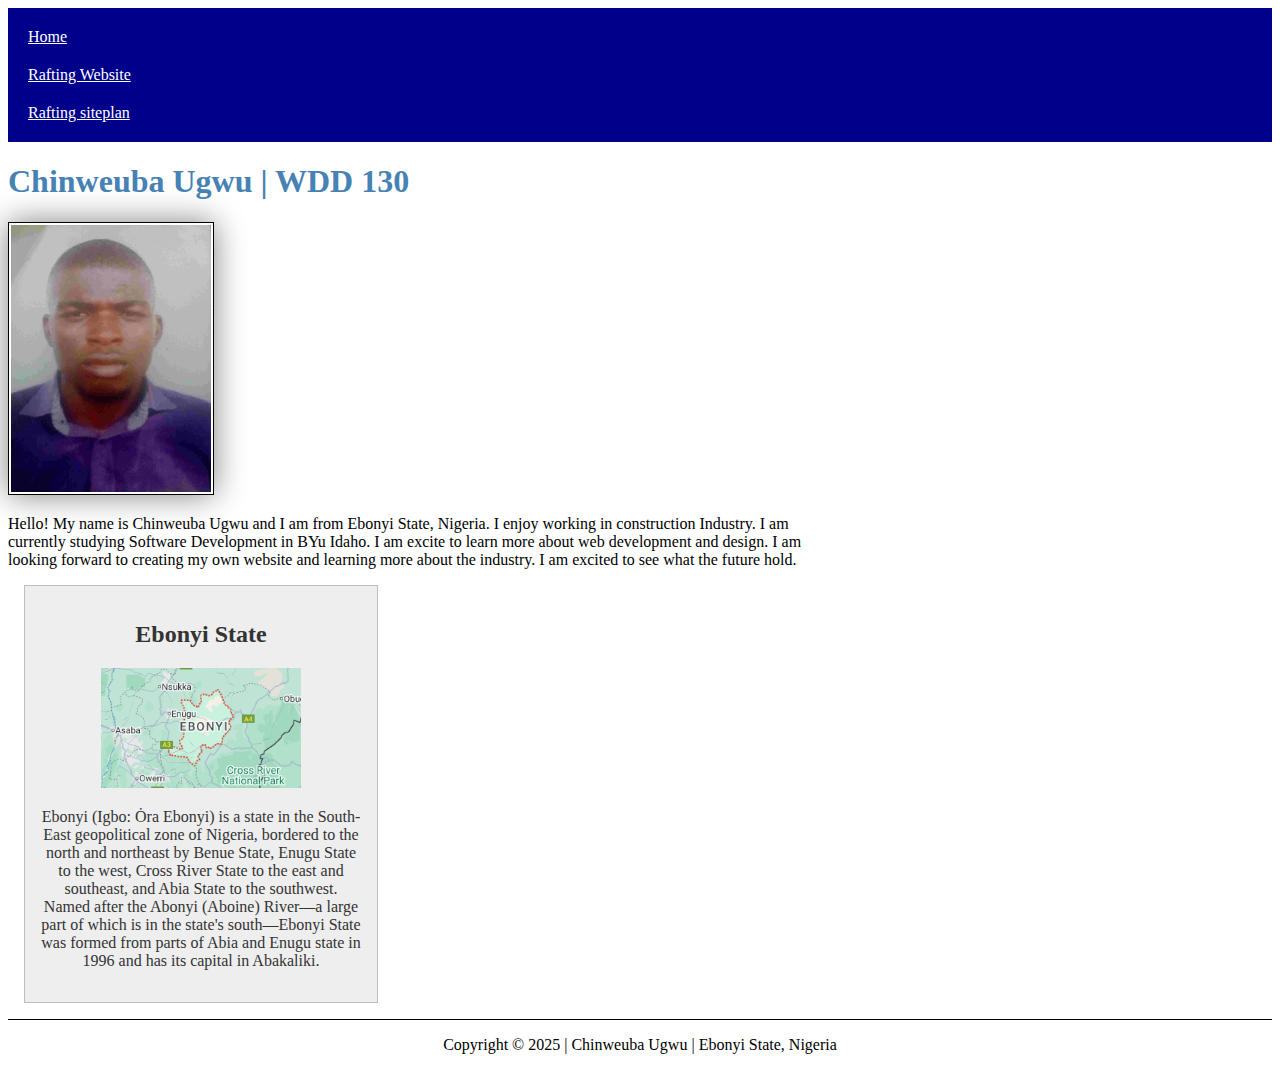
<file: index.html>
<!DOCTYPE html>
<html lang="en-us">
    <head>
        <meta charset="utf-8">
        <meta name="viewport" content="width=device-width,initial-scale=1.0">
        <title>Chinweuba Ugwu | WDD 130</title>
        <meta name="description" content="Chinweuba Ugwu's BYU-Idaho WDD course home page">
        <meta name="author" content="Chinweuba Ugwu">

        <link rel="stylesheet" href="styles.css">
    </head>
    <body>
        <header>
            <nav>
                <a href="#">Home</a>
                <a href="wwr">Rafting Website</a>
                <a href="wwr/site-plan-refting.html">Rafting siteplan</a>
            </nav>
        </header>
        <main>
            <h1>Chinweuba Ugwu | WDD 130</h1>
            <img src="images/chinweubaugwu.jpg" alt="Hellow My name is Chinweuba Ugwu" width="200">
            <p>Hello! My name is Chinweuba Ugwu and I am from Ebonyi State, Nigeria. I enjoy working in construction Industry. I am currently studying Software Development in BYu Idaho. I am excite to learn more about web development and design. I am looking forward to creating my own website and learning more about the industry. I am excited to see what the future hold.</p>
        </main>
        <aside>
            <h2>Ebonyi State</h2>
            <img src="images/ebonyistate.png" alt="Ebonyi State landscape">
            <p>Ebonyi (Igbo: Ȯra Ebonyi) is a state in the South-East geopolitical zone of Nigeria, bordered to the north and northeast by Benue State, Enugu State to the west, Cross River State to the east and southeast, and Abia State to the southwest. Named after the Abonyi (Aboine) River—a large part of which is in the state's south—Ebonyi State was formed from parts of Abia and Enugu state in 1996 and has its capital in Abakaliki.</p>
        </aside>
        <footer>
            <p>Copyright © 2025 | Chinweuba Ugwu | Ebonyi State, Nigeria</p>
        </footer>
    </body>
</html>
</file>
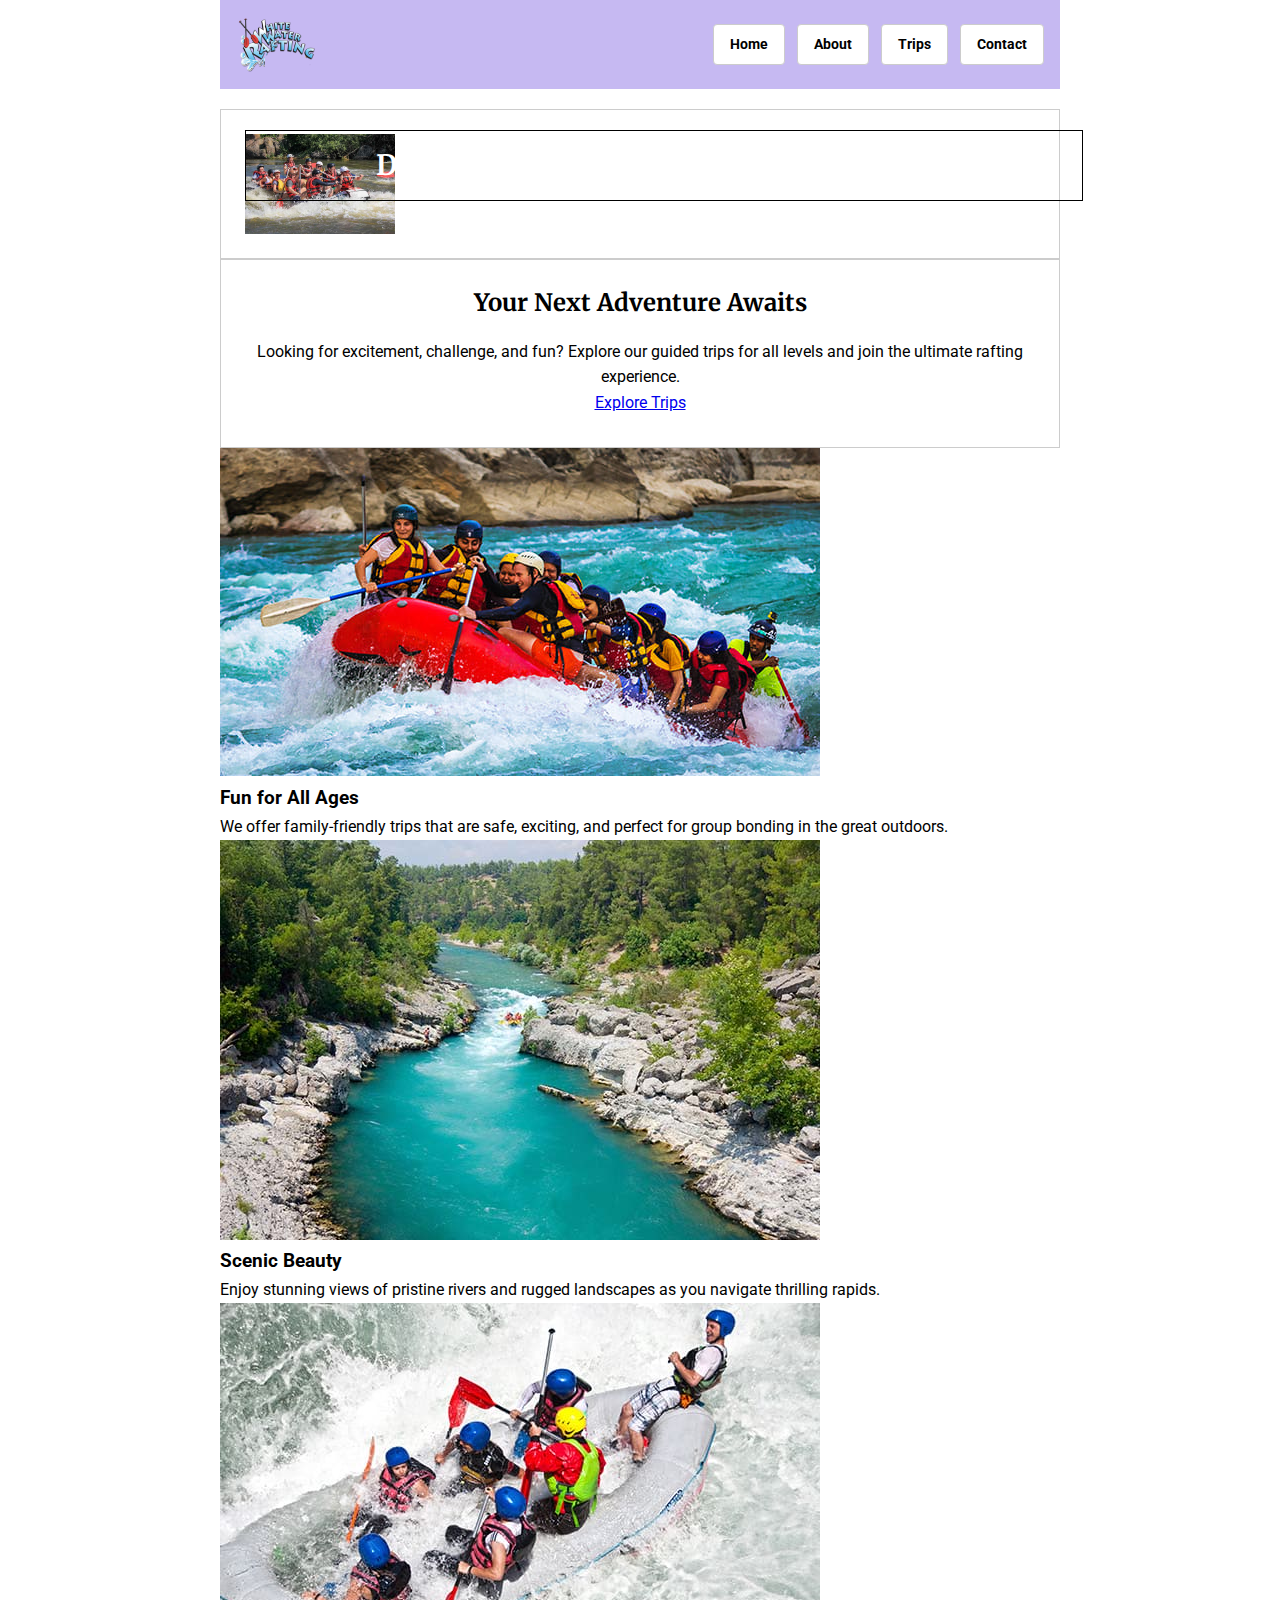
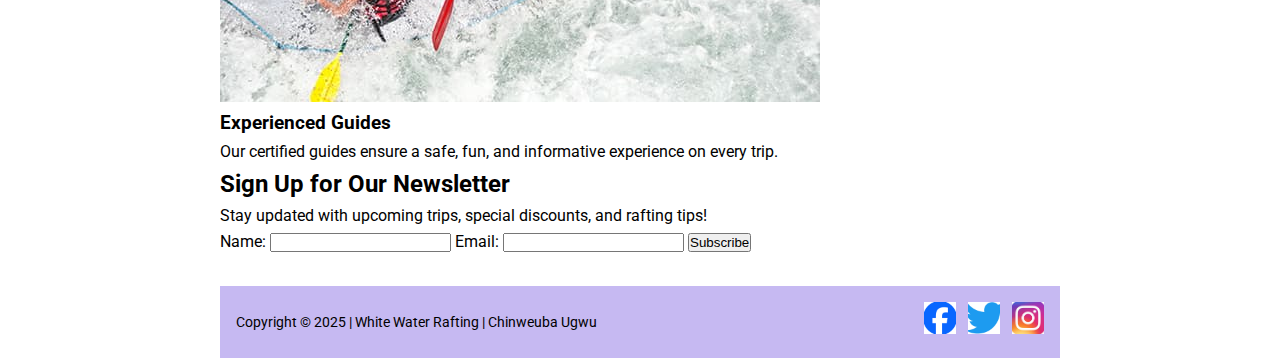
<file: wwr/index.html>
<!DOCTYPE html>
<html lang="en-us">
    <head>
        <meta charset="utf-8">
        <meta name="viewport" content="width=device-width,initial-scale=1.0">
        <title>Home | White Water Rafting Oars</title>
        <meta name="description" content="To create an immersive and user-friendly online platform that showcases the thrill of whitewater rafting, while providing a seamless experience for customers to plan and book their adventures. The mainmessage is that rafting is a fun activity and to come and experience it for yourself and bring your family">
        <meta name="author" content="Chinweuba Ugwu">

        <link rel="preconnect" href="https://fonts.googleapis.com">
        <link rel="preconnect" href="https://fonts.gstatic.com" crossorigin>
        <link href="https://fonts.googleapis.com/css2?family=Merriweather:wght@400;700;900&family=Roboto:wght@400;700&display=swap" rel="stylesheet">
        
        <link rel="stylesheet" href="styles/rafting.css">
    </head>
    <body>
        <header>
            <img src="images/wwrlogo.png" alt="White Water Rafting logos">
            <nav>
                <a href="index.html">Home</a>
                <a href="about.html">About</a>
                <a href="trips.html">Trips</a>
                <a href="contact.html">Contact</a> 
            </nav> 
        </header>
        
        <main>
            <section class="hero">
                <img src="images/hero-home.jpg" alt="Rafting Adventure" class="hero-img" />
                <h1 class="hero-heading">Discover the Thrill of White Water Rafting!</h1>
            </section>

            <section class="cta">
                <h2>Your Next Adventure Awaits</h2>
                <p>Looking for excitement, challenge, and fun? Explore our guided trips for all levels and join the ultimate rafting experience.</p>
                <a href="trips.html" class="cta-button">Explore Trips</a>
            </section>

            <section class="grid-info">
                <div class="grid-item">
                    <img src="images/grid1.jpg" alt="Family Rafting" >
                    <h3>Fun for All Ages</h3>
                    <p>We offer family-friendly trips that are safe, exciting, and perfect for group bonding in the great outdoors.</p>
                </div>
                <div class="grid-item">
                    <img src="images/grid5.jpg" alt="Scenic River" >
                    <h3>Scenic Beauty</h3>
                    <p>Enjoy stunning views of pristine rivers and rugged landscapes as you navigate thrilling rapids.</p>
                </div>
                <div class="grid-item">
                    <img src="images/grid3.jpg" alt="Guided Rafting" >
                    <h3>Experienced Guides</h3>
                    <p>Our certified guides ensure a safe, fun, and informative experience on every trip.</p>
                </div>
            </section>

            <section class="newsletter">
                <h2>Sign Up for Our Newsletter</h2>
                <p>Stay updated with upcoming trips, special discounts, and rafting tips!</p>
                <form>
                    <label for="name">Name:</label>
                    <input type="text" id="name" name="name" required >

                    <label for="email">Email:</label>
                    <input type="email" id="email" name="email" required >

                    <button type="submit">Subscribe</button>
                </form>
            </section>
        </main>

        <footer>
            <p>Copyright © 2025 | White Water Rafting | Chinweuba Ugwu</p>
            <nav class="socialmedia">
                <a href="https://facebook.com">
                    <img src="images/facebooklogo.png" alt="Find us on Facebook" >
                </a>
                <a href="https://twitter.com">
                    <img src="images/twitterlogo.png" alt="Follow us on Twitter" >
                </a>
                <a href="https://instagram.com">
                    <img src="images/instagramlogo.jpg" alt="Find us on Instagram" >
                </a>
            </nav>
        </footer>
    </body>
</html>
</file>
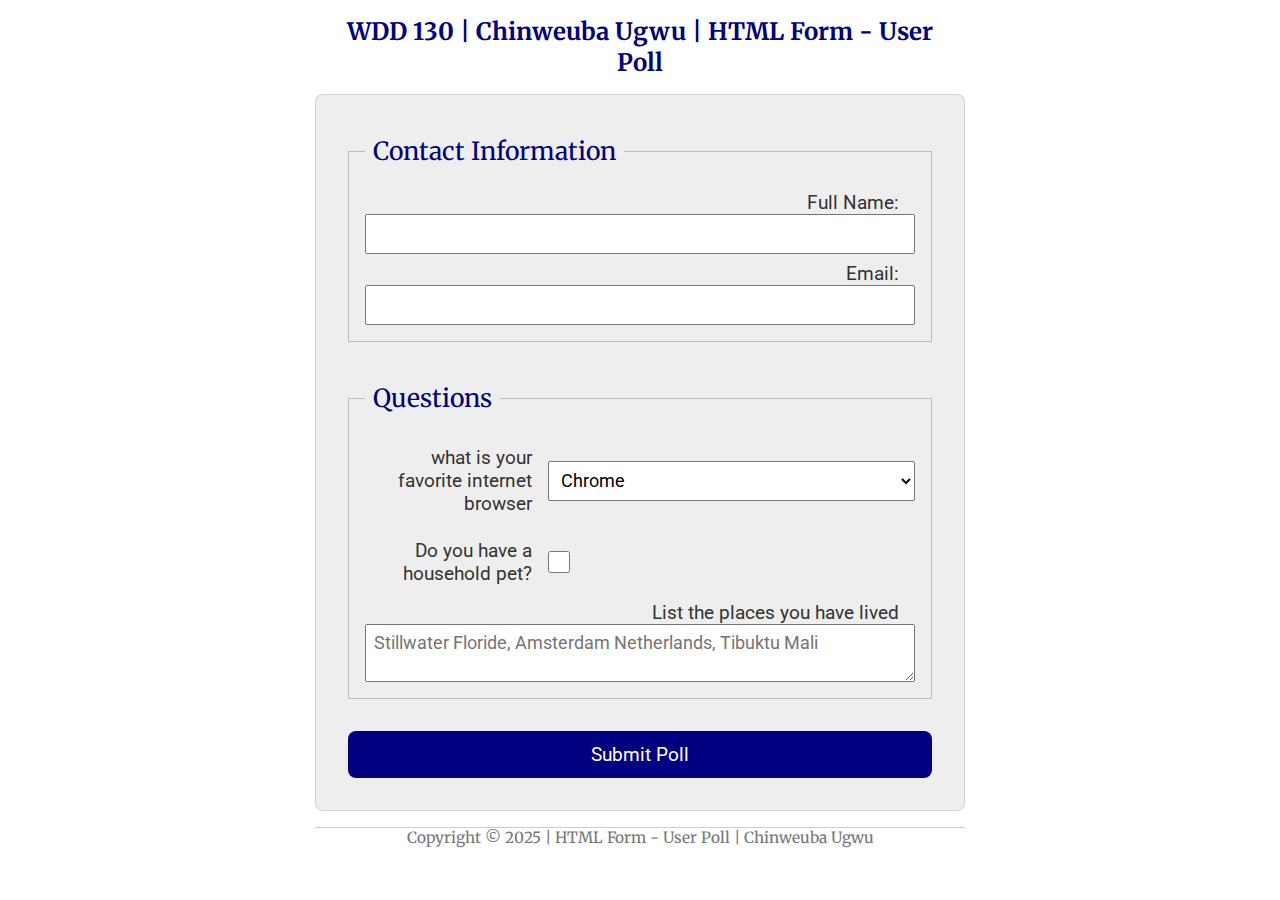
<file: week05/poll-form.html>
<!DOCTYPE html>
<html lang="en-us">
    <head>
        <meta charset="utf-8">
        <meta name="viewport" content="width=device-width, initial-scale=1">
        <title>WDD 130 | HTML Form - User Poll</title>

        <link rel="preconnect" href="https://fonts.googleapis.com">
        <link rel="preconnect" href="https://fonts.gstatic.com" crossorigin>
        <link href="https://fonts.googleapis.com/css2?family=Merriweather:wght@400;700&family=Roboto:wght@400;700&display=swap" rel="stylesheet">

        <link rel="stylesheet" href="styles/poll-form.css">
    </head>
    <body>
        <header>
            <h1>WDD 130 | Chinweuba Ugwu | HTML Form - User Poll</h1>
        </header>
        <main>
            <form>
                <fieldset>
                    <legend>Contact Information</legend>
                    <!-- form element will go here -->
                    <div class="form-item column2">
                        <label for="fullname">Full Name:</label>
                        <input type="text" id="fullname" name="fullname">
                    </div>

                    <div class="form-item column2">
                        <label for="useremail">Email:</label>
                        <input type="email" id="useremail" name="useremail">
                    </div>

                </fieldset>
                <fieldset>
                    <legend>Questions</legend>
                    <!-- form element will go here -->
                    <div class="form-item column1">
                        <label for="browser">what is your favorite internet browser</label>
                        <select id="browser" name="browser">
                            <option value="chrome">Chrome</option>
                            <option value="firefox">Firefox</option>
                            <option value="safari">Safari</option>
                            <option value="edge">Edge</option>
                            <option value="brave">Brave</option>
                            <option value="other">Other</option>
                        </select>
                    </div>

                    <div class="form-item column1">
                        <label for="pet">Do you have a household pet?</label>
                        <input type="checkbox" id="pet" name="pet">
                    </div>

                    <div class="form-item">
                        <label for="feedback">List the places you have lived</label>
                        <textarea id="feedback" name="feedback" row="4" placeholder="Stillwater Floride, Amsterdam Netherlands, Tibuktu Mali"></textarea>
                    </div>

                </fieldset>
                <button type="submit">Submit Poll</button>
            </form>
        </main>
        <footer>
            <p>Copyright © 2025 | HTML Form - User Poll | Chinweuba Ugwu</p>
        </footer>
    </body>
</html>
</file>
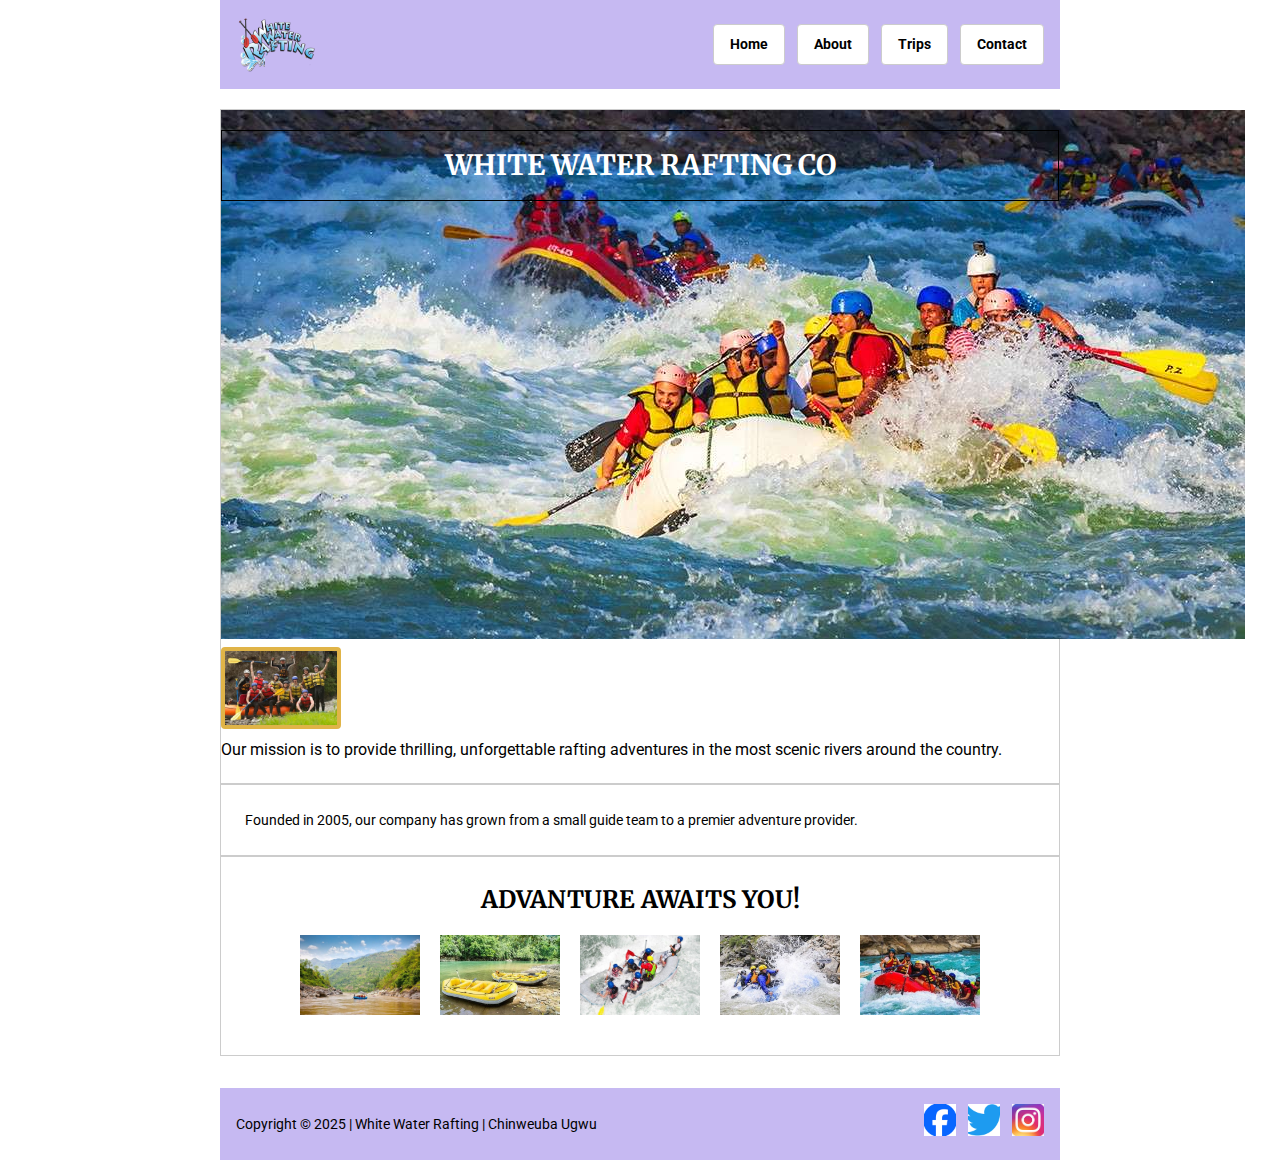
<file: wwr/about.html>
<!DOCTYPE html>
<html lang="en-us">
    <head>
        <meta charset="utf-8">
        <meta name="viewport" content="width=device-width,initial-scale=1.0">
        <title>About us | White Water Rafting Oars</title>
        <meta name="description" content="To create an immersive and user-friendly online platform that showcases the thrill of whitewater rafting, while providing a seamless experience for customers to plan and book their adventures. The mainmessage is that rafting is a fun activity and to come and experience it for yourself and bring your family">
        <meta name="author" content="Chinweuba Ugwu">

        <link rel="preconnect" href="https://fonts.googleapis.com">
        <link rel="preconnect" href="https://fonts.gstatic.com" crossorigin>
        <link href="https://fonts.googleapis.com/css2?family=Merriweather:wght@400;700;900&family=Roboto:wght@400;700&display=swap" rel="stylesheet">
        
        <link rel="stylesheet" href="styles/rafting.css">
    </head>
    <body>
        <header>
            <img src="images/wwrlogo.png" alt="White Water Rafting logos"/>
            <nav>
                <a href="index.html">Home</a>
                <a href="about.html">About</a>
                <a href="trips.html">Trips</a>
                <a href="contact.html">Contact</a> 
            </nav> 
        </header>

        <main>
            <div class="hero">
                <img src="images/her02.jpg" alt="Rafting Hero Image"/>
                <h1>WHITE WATER RAFTING CO</h1>
                <article>
                    <img src="images/happyclient.jpg" alt="Group Rafting" class="hero-group">
                    <p>Our mission is to provide thrilling, unforgettable rafting adventures in the most scenic rivers around the country.</p>
                </article>
            </div>
            <section>
                <h2>HISTORY</h2>
                <p>Founded in 2005, our company has grown from a small guide team to a premier adventure provider.</p>
            </section>

            <section>
                <h2>ADVANTURE AWAITS YOU!</h2>
                <img src="images/first.jpg" alt="Bear River">
                <img src="images/second.jpg" alt="Smoke River">
                <img src="images/third.jpg" alt="Boise River">
                <img src="images/four.jpg" alt="Canoes on River">
                <img src="images/six.jpg" alt="Peaceful Rapids">
            </section>
        </main>

        <footer>
            <p>Copyright © 2025 | White Water Rafting | Chinweuba Ugwu</p>
            <nav class="socialmedia">
                <a href="https://facebook.com">
                    <img src="images/facebooklogo.png" alt="Found it on Facebook">
                </a>
                <a href="https://twitter.com">
                    <img src="images/twitterlogo.png" alt="Follow us on Twitter">
                </a>
                <a href="https://instagram.com">
                    <img src="images/instagramlogo.jpg" alt="Find us on Instagram">
                </a>
            </nav>
        </footer>
    </body>
</html>
</file>
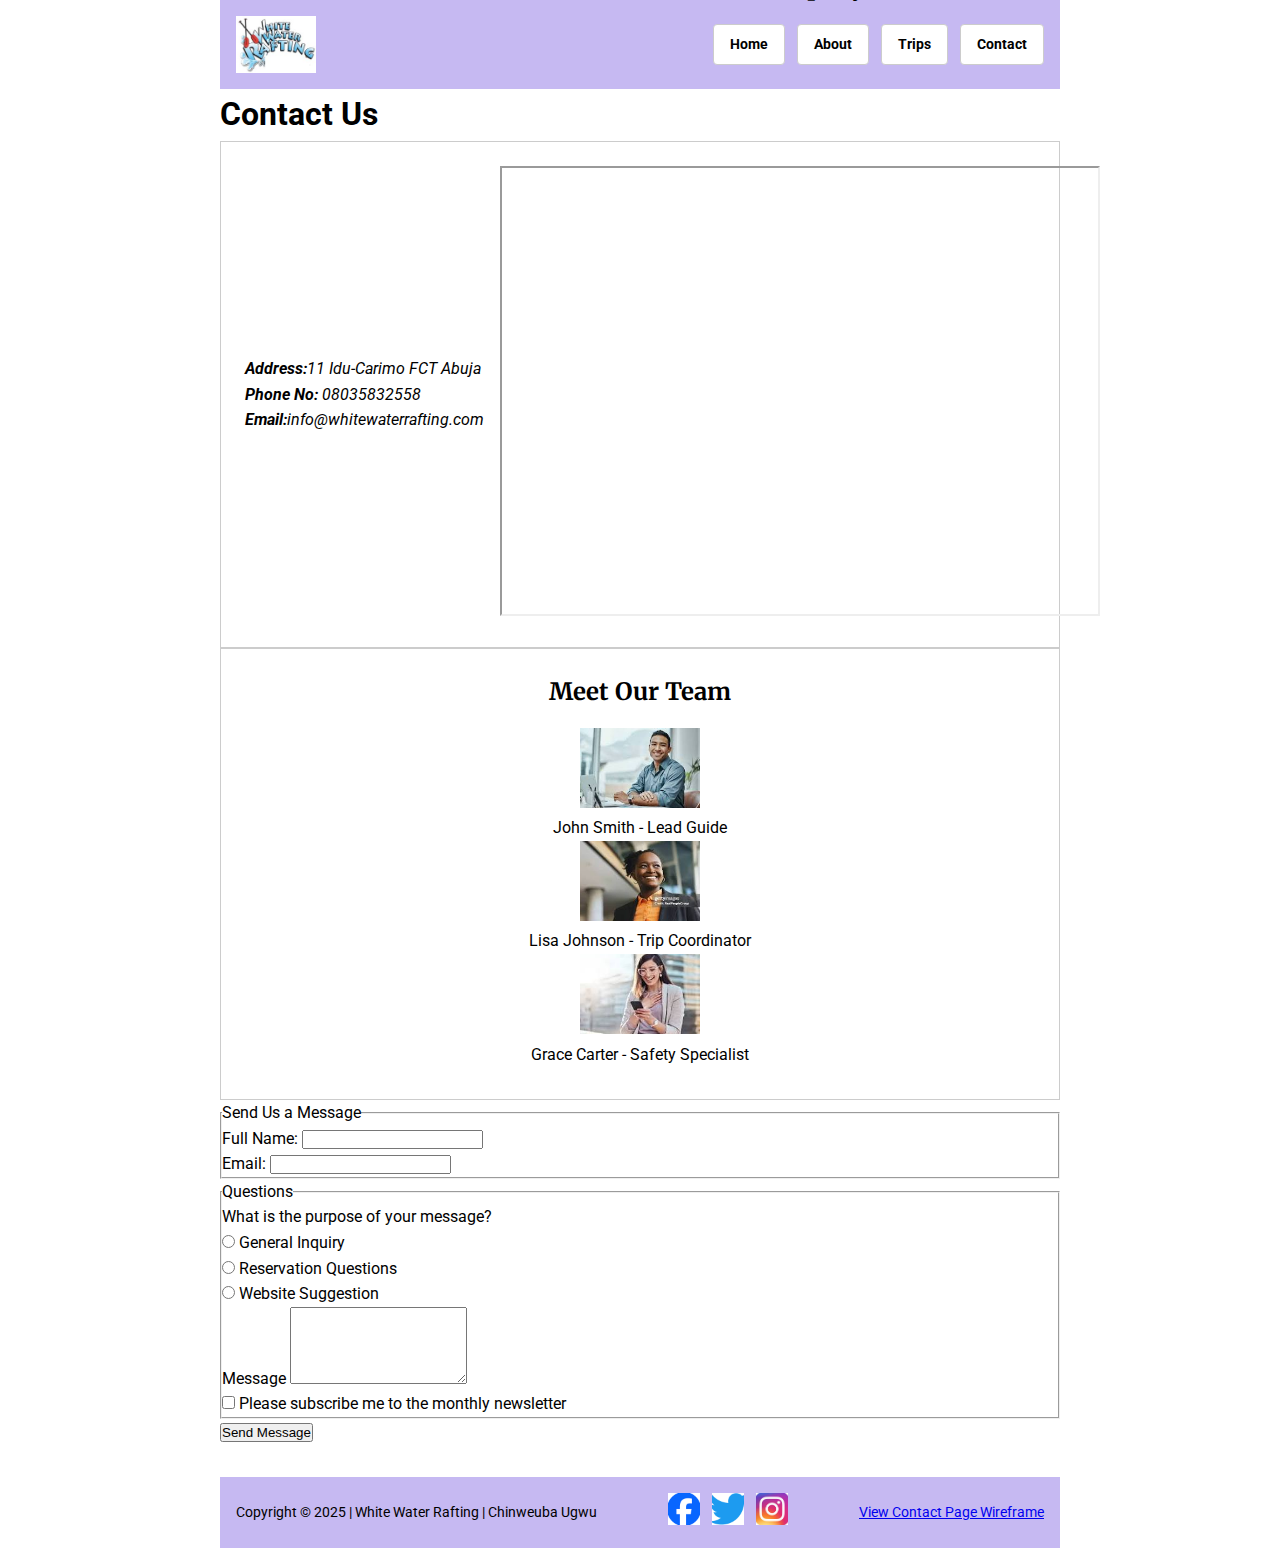
<file: wwr/contact.html>
<!DOCTYPE html>
<html lang="en-us">
    <head>
        <meta charset="utf-8">
        <meta name="viewport" content="width=device-width,initial-scale=1.0">
        <title>Contact | White Water Rafting Oars</title>
        <meta name="description" content="To create an immersive and user-friendly online platform that showcases the thrill of whitewater rafting, while providing a seamless experience for customers to plan and book their adventures. The mainmessage is that rafting is a fun activity and to come and experience it for yourself and bring your family">
        <meta name="author" content="Chinweuba Ugwu">

        <link rel="preconnect" href="https://fonts.googleapis.com">
        <link rel="preconnect" href="https://fonts.gstatic.com" crossorigin>
        <link href="https://fonts.googleapis.com/css2?family=Merriweather:wght@400;700;900&family=Roboto:wght@400;700&display=swap" rel="stylesheet">
        
        <link rel="stylesheet" href="styles/rafting.css">
    </head>
    <body>
        <header>
            <img src="images/wwrlogo.jpg" alt="White Water Rafting logos">
            <nav>
                <a href="index.html">Home</a>
                <a href="about.html">About</a>
                <a href="trips.html">Trips</a>
                <a href="contact.html">Contact</a> 
            </nav> 
        </header>

        <main>
            <h1>Contact Us</h1>
            <section id="company-info">
                <h2>Company Information</h2>
                <address>
                    <strong>Address:</strong>11 Idu-Carimo FCT Abuja<br>
                    <strong>Phone No:</strong> 08035832558<br>
                    <strong>Email:</strong>info@whitewaterrafting.com
                </address>
                <div class="map">
                    <iframe src="https://www.google.com/maps/embed?pb=!1m14!1m12!1m3!1d504320.1885577236!2d7.464550399999999!3d9.063628799999998!2m3!1f0!2f0!3f0!3m2!1i1024!2i768!4f13.1!5e0!3m2!1sen!2sng!4v1754433940811!5m2!1sen!2sng" width="600" height="450" allowfullscreen="" loading="lazy" referrerpolicy="no-referrer-when-downgrade"></iframe>
                </div> 
            </section>

            <section>
                <h2>Meet Our Team</h2>
                <figure>
                    <img src="images/team1.jpg" alt="Smiling Guide John">
                    <figcaption>John Smith - Lead Guide</figcaption>
                </figure>

                <figure>
                    <img src="images/team2.jpg" alt="Happy Team Member Lisa">
                    <figcaption>Lisa Johnson - Trip Coordinator</figcaption>
                </figure>

                <figure>
                    <img src="images/team3.jpg" alt="Grace Carter - Safety Specialist">
                    <figcaption>Grace Carter - Safety Specialist</figcaption>
                </figure>
            </section>
            <form action="/submit-form" method="post">
                <fieldset>
                    <legend>Send Us a Message</legend>
                    <div class="form-item column2">
                        <label for="username">Full Name:</label>
                        <input type="text" id="username" name="username" required>
                    </div>

                    <div class="form-item column2">
                        <label for="useremail">Email:</label>
                        <input type="email" id="useremail" name="useremail" required>
                    </div>

                </fieldset>
                <fieldset>
                    <legend>Questions</legend>
                    <div class="form-item column1">
                        <p>What is the purpose of your message?</p>

                        <label for="general">
                            <input type="radio" id="general" name="purpose" value="general" required>
                            General Inquiry
                        </label><br>

                        <label for="reservation">
                            <input type="radio" id="reservation" name="purpose" value="reservation">
                            Reservation Questions
                        </label><br>

                        <label for="website">
                            <input type="radio" id="website" name="purpose" value="website">
                            Website Suggestion
                        </label>
                    </div>

                    <div class="form-item">
                        <label for="message">Message</label>
                        <textarea id="message" name="message" rows="5" required></textarea>
                    </div>

                    <div class="form-item column1">
                        <label>
                            <input type="checkbox" id="subscribed" name="subscribed">
                            Please subscribe me to the monthly newsletter
                        </label>
                    </div>
                </fieldset>
                <button type="submit">Send Message</button>
            </form>
        </main>
        <footer>
            <p>Copyright © 2025 | White Water Rafting | Chinweuba Ugwu</p>
            <nav class="socialmedia">
                <a href="https://facebook.com" aria-label="Facebook">
                    <img src="images/facebooklogo.png" alt="Found it on Facebook">
                </a>
                <a href="https://twitter.com">
                    <img src="images/twitterlogo.png" alt="Follow us on Twitter">
                </a>
                <a href="https://instagram.com">
                    <img src="images/instagramlogo.jpg" alt="Find us on Instagram">
                </a>
            </nav>
             <p><a href="images/contact-wireframe.png" target="_blank">View Contact Page Wireframe</a></p>
        </footer>
    </body>
</html>
</file>
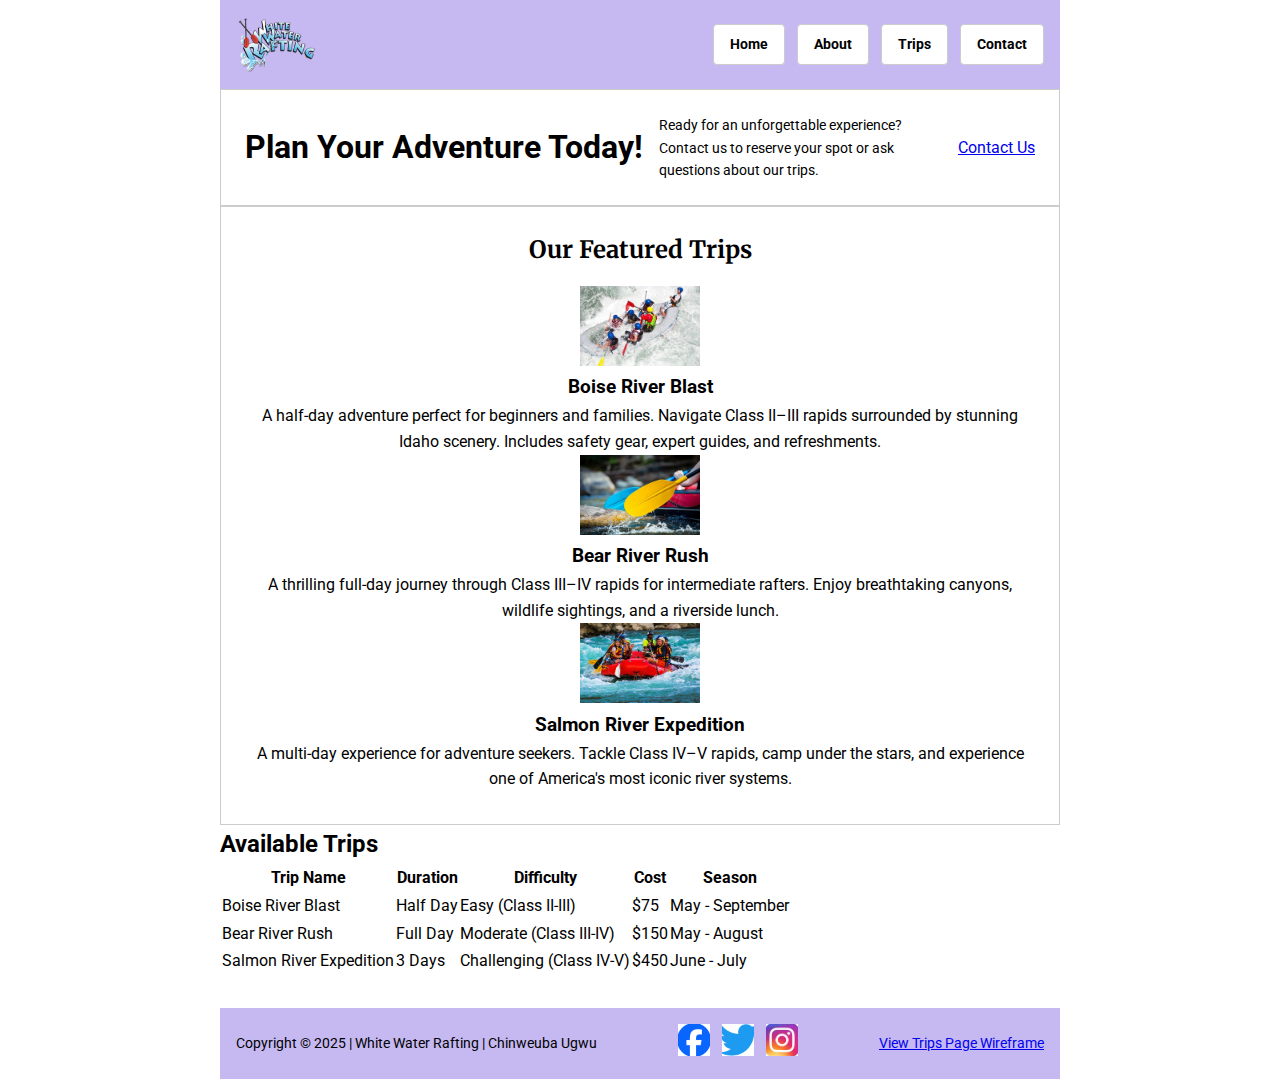
<file: wwr/trips.html>
<!DOCTYPE html>
<html lang="en-us">
    <head>
        <meta charset="utf-8">
        <meta name="viewport" content="width=device-width, initial-scale=1.0">
        <title>Trips | White Water Rafting Oars</title>
        <meta name="description" content="Explore thrilling white water rafting trips designed for all skill levels. View details, photos, and trip availability. Adventure awaits!">
        <meta name="author" content="Chinweuba Ugwu">

        <link rel="preconnect" href="https://fonts.googleapis.com">
        <link rel="preconnect" href="https://fonts.gstatic.com" crossorigin>
        <link href="https://fonts.googleapis.com/css2?family=Merriweather:wght@400;700;900&family=Roboto:wght@400;700&display=swap" rel="stylesheet">
        <link rel="stylesheet" href="styles/rafting.css">
    </head>
    <body>
        <header>
            <img src="images/wwrlogo.png" alt="White Water Rafting logo">
            <nav>
                <a href="index.html">Home</a>
                <a href="about.html">About</a>
                <a href="trips.html">Trips</a>
                <a href="contact.html">Contact</a>
            </nav>
        </header>

        <main>
            <section class="cta">
                <h1>Plan Your Adventure Today!</h1>
                <p>Ready for an unforgettable experience? Contact us to reserve your spot or ask questions about our trips.</p>
                <a class="button" href="contact.html">Contact Us</a>
            </section>

            <section class="trip-descriptions">
                <h2>Our Featured Trips</h2>
                <div class="trip-grid">
                    <article class="trip">
                        <img src="images/third.jpg" alt="Rafting on Boise River">
                        <h3>Boise River Blast</h3>
                        <p>A half-day adventure perfect for beginners and families. Navigate Class II–III rapids surrounded by stunning Idaho scenery. Includes safety gear, expert guides, and refreshments.</p>
                    </article>

                    <article class="trip">
                        <img src="images/five.jpg" alt="Rafting on Bear River">
                        <h3>Bear River Rush</h3>
                        <p>A thrilling full-day journey through Class III–IV rapids for intermediate rafters. Enjoy breathtaking canyons, wildlife sightings, and a riverside lunch.</p>
                    </article>

                    <article class="trip">
                        <img src="images/grid2.jpg" alt="Salmon River Expedition">
                        <h3>Salmon River Expedition</h3>
                        <p>A multi-day experience for adventure seekers. Tackle Class IV–V rapids, camp under the stars, and experience one of America's most iconic river systems.</p>
                    </article>
                </div>
            </section>

            <section class="trip-table">
                <h2>Available Trips</h2>
                <table>
                    <thead>
                        <tr>
                            <th>Trip Name</th>
                            <th>Duration</th>
                            <th>Difficulty</th>
                            <th>Cost</th>
                            <th>Season</th>
                        </tr>
                    </thead>
                    <tbody>
                        <tr>
                            <td>Boise River Blast</td>
                            <td>Half Day</td>
                            <td>Easy (Class II-III)</td>
                            <td>$75</td>
                            <td>May - September</td>
                        </tr>
                        <tr>
                            <td>Bear River Rush</td>
                            <td>Full Day</td>
                            <td>Moderate (Class III-IV)</td>
                            <td>$150</td>
                            <td>May - August</td>
                        </tr>
                        <tr>
                            <td>Salmon River Expedition</td>
                            <td>3 Days</td>
                            <td>Challenging (Class IV-V)</td>
                            <td>$450</td>
                            <td>June - July</td>
                        </tr>
                    </tbody>
                </table>
            </section>
        </main>

        <footer>
            <p>Copyright © 2025 | White Water Rafting | Chinweuba Ugwu</p>
            <nav class="socialmedia">
                <a href="https://facebook.com">
                    <img src="images/facebooklogo.png" alt="Find us on Facebook">
                </a>
                <a href="https://twitter.com">
                    <img src="images/twitterlogo.png" alt="Follow us on Twitter">
                </a>
                <a href="https://instagram.com">
                    <img src="images/instagramlogo.jpg" alt="Find us on Instagram">
                </a>
            </nav>
            <p><a href="images/trips-wireframe.png" target="_blank">View Trips Page Wireframe</a></p>
        </footer>
    </body>
</html>
</file>
<file: styles.css>
nav{
    background-color: darkblue;
    padding: 10px;
}
nav a{
    color: white;
    padding: 10px;
    display: block
}
h1{
    color: steelblue;
}

main{
    max-width:840px;
}

aside {
    width:20rem;
    margin: 1rem;
    border:1px solid rgb(0 0 0 / 0.2); /* 1 */
    padding: 1rem;
    background-color: #eee;
    color: #333;
    text-align: center;
}
aside img{
    width: 200px;
    height: auto;
}

main img{
    width: 200px;
    height: auto;
    border: 1px solid black;
    padding: 2px;
    box-shadow: 0 0 30px gray;
}

p{ 
    padding: 0;
}
footer{
    margin-top: 15px;
    border-top: 1px solid #000;
    text-align: center;
}
</file>
<file: wwr/styles/rafting.css>
:root {
  --primary-color: #c6b9f2;       /* light purple */
  --secondary-color: #ffffff;
  --accent-color: #3d348b;        /* dark purple/navy */
  --text-color: #000000;
  --heading-font: 'Merriweather', serif;
  --body-font: 'Roboto', sans-serif;
}

/* Reset and base */
* {
  margin: 0;
  padding: 0;
  box-sizing: border-box;
}

body {
  font-family: var(--body-font);
  color: var(--text-color);
  background-color: #ffffff;
  line-height: 1.6;
}

header, main, footer {
  max-width: 840px;
  margin: 0 auto;
}

/* Header */
header {
  background-color: var(--primary-color);
  display: flex;
  justify-content: space-between;
  align-items: center;
  padding: 16px;
}

header img {
  width: 80px;
  height: auto;
}

header nav {
  display: flex;
  gap: 12px;
}

header nav a {
  background-color: white;
  color: var(--text-color);
  padding: 8px 16px;
  text-decoration: none;
  font-weight: bold;
  font-size: 14px;
  border: 1px solid #ccc;
  border-radius: 4px;
}

/* Hero Section */
.hero {
  position: relative;
  margin-top: 20px;
  border: 1px solid #ccc;
  padding-bottom: 20px;
}

.hero-img {
  width: 100%;
  display: block;
}

.hero h1 {
  position: absolute;
  top: 20px;
  width: 100%;
  text-align: center;
  font-family: var(--heading-font);
  background-color: rgb(0,0,0,o.5);
  color: white;
  padding: 12px;
  font-size: 28px;
  z-index: 2;
  border: 1px solid #000;
}

.hero-text-box {
  position: absolute;
  top: 80px; /* below the header */
  left: 20px;
  right: 20px;
  background-color: transparent white; /* gold-ish with opacity */
  color: white;
  padding: 20px;
  border: 3px solid transparent white; /* matching the gold */
  display: flex;
  justify-content: space-between;
  align-items: center;
  gap: 20px;
  z-index: 2;
}

.hero-text-box p {
  flex: 1;
  font-size: 16px;
  line-height: 1.4;
  margin: 0;
}

.hero-group {
  width: 120px;
  height: auto;
  border: 4px solid #e0b448;
  box-sizing: border-box;
  border-radius: 4px;
}

/* History Section */
main section:nth-of-type(1) {
  border: 1px solid #ccc;
  padding: 24px;
  display: flex;
  flex-direction: row;
  justify-content: space-between;
  align-items: center;
  gap: 16px;
}

main section:nth-of-type(1) h2 {
  position: absolute;
  top: -32px;
  width: 100%;
  text-align: center;
  font-size: 24px;
  font-family: var(--heading-font);
}

main section:nth-of-type(1) p {
  flex: 1;
  font-size: 14px;
}

main section:nth-of-type(1) img {
  width: 150px;
  height: 100px;
  object-fit: cover;
  background-color: var(--accent-color);
}

/* Adventure Section */
main section:nth-of-type(2) {
  text-align: center;
  padding: 24px;
  border: 1px solid #ccc;
}

main section:nth-of-type(2) h2 {
  font-size: 24px;
  font-family: var(--heading-font);
  margin-bottom: 16px;
}

main section:nth-of-type(2) img {
  width: 120px;
  height: 80px;
  margin: 0 8px;
  object-fit: cover;
  display: inline-block;
}

main section:nth-of-type(2)::after {
  content: "";
  display: block;
  margin-top: 8px;
}

/* Optional: image captions */
main section:nth-of-type(2) img::after {
  content: "caption";
  display: block;
  text-align: center;
  font-size: 12px;
  color: #555;
}

/* Footer */
footer {
  background-color: var(--primary-color);
  display: flex;
  justify-content: space-between;
  align-items: center;
  padding: 16px;
  margin-top: 32px;
}

footer p {
  font-size: 14px;
  color: #000;
}

footer nav.socialmedia {
  display: flex;
  gap: 12px;
}

footer nav.socialmedia a {
  text-decoration: none;
}

footer nav.socialmedia img {
  width: 32px;
  height: 32px;
  object-fit: cover;
}

.history {
  border: 1px solid #ccc;
  padding: 20px;
  margin-top: 40px;
}

.history h2 {
  text-align: center;
  font-family: var(--heading-font);
  font-weight: 700;
  font-size: 24px;
  margin-bottom: 20px;
}

.history-content {
  display: flex;
  justify-content: space-between;
  align-items: center;
  gap: 20px;
}

.history-content p {
  flex: 1;
  font-size: 14px;
  line-height: 1.4;
}

.history-img {
  width: 180px;
  height: auto;
  object-fit: cover;
  border: 2px solid var(--accent-color);
  border-radius: 4px;
}
</file>
<file: week05/styles/poll-form.css>
*{
    margin: 0;
    padding: 0;
    box-sizing: border-box;
}

body {
    font-family: Merriweather, Georgia, serif;
    font-size: 1.2em;
    color: #333;
    background-color: #fff;
}
header {
    margin: 0 auto;
    width: 650px;
}

h1 {
    margin: 1rem;
    font-size: 1.5rem;
    color: navy;
    text-align: center;
}

form {
    width: 650px;
    margin: 0 auto;
    padding: 1rem;
    border: 1px solid rgb( 0 0 0 / 0.1);
    border-radius: 0.5rem;
    background-color: #eee;
    display: grid;
}

fieldset {
    display: grid;
    grid-gap: 0.5rem;
    margin: 1rem;
    border: 1px solid rgb( 0 0 0 / 0.2);
    padding: 1rem;
}
legend {
    padding: 0.5rem;
    color: navy;
    font-size: 1.3em;
}

label, input, button, select, textarea {
    font-family: Roboto, Arial, san-serif;
}

label {
    text-align: right;
    padding-right: 1rem;
}

input, select, textarea {
    padding: 0.5rem;
    font-size: 1.1rem;
}

input[type="checkbox"] {
    width: 22px;
    height: 22px;
    vertical-align: bottom;
}

button {
    margin: 1rem;
    background-color: navy;
    color: #fff;
    border: none;
    border-radius: 0.5rem;
    padding: 0.75rem;
    font-size: 1.2rem;
}

button :hover {
    background-color: darkgreen;
}

footer {
  margin: 1rem auto 0;
  width: 650px;
  text-align: center;
  font-size: 0.8em;
  color: #777;
  border-top: 1px solid #ccc;
}

.form-item {
    display: grid;
    align-items: center;
}

.column1 {
    grid-template-columns: 3fr 1fr;
    margin: 0.5rem 0;
}

.column1 {
    grid-template-columns: 1fr 2fr;
}
</file>
